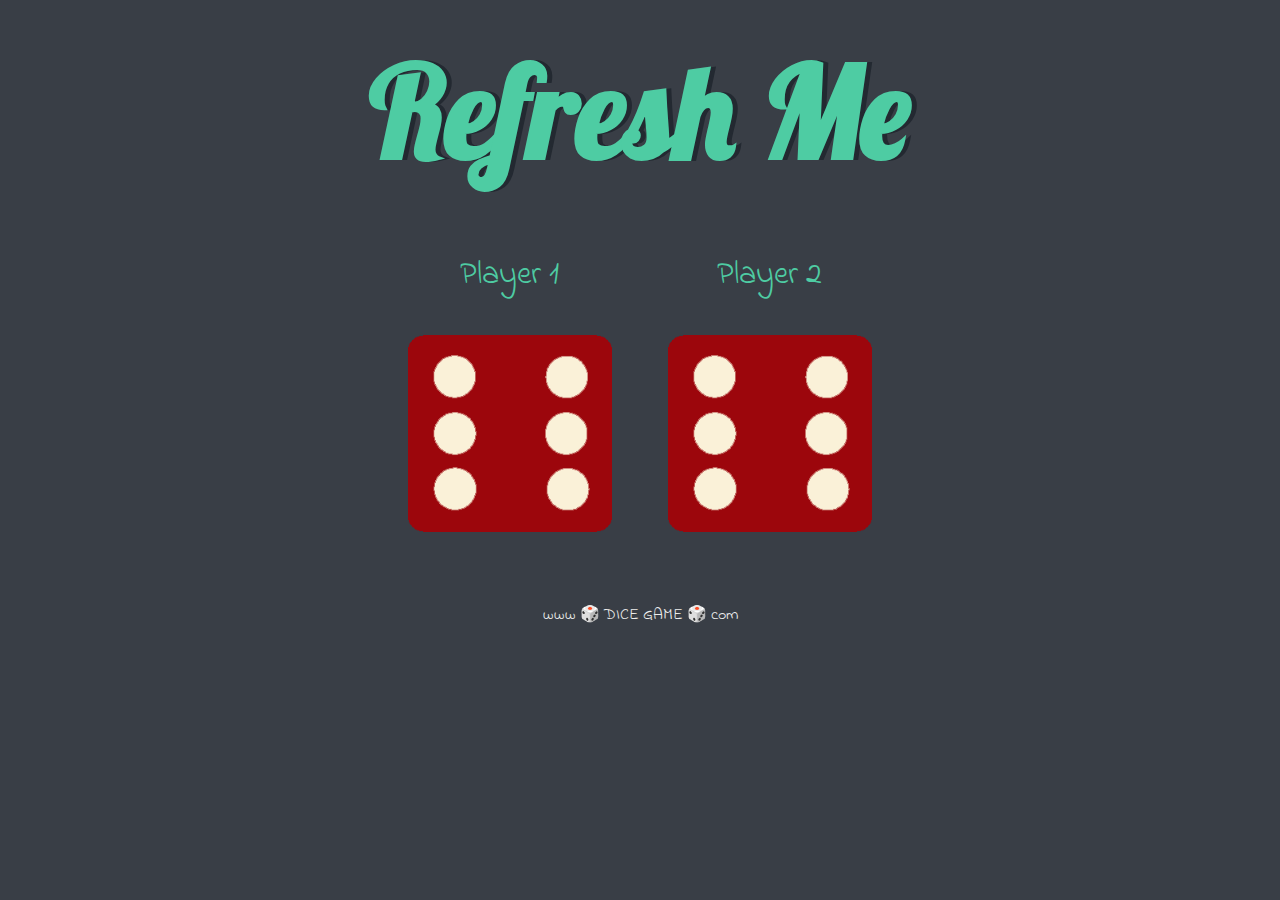
<file: index.html>
<!DOCTYPE html>
<html lang="en" dir="ltr">
  <head>
    <meta charset="utf-8" />
    <title>Dicee</title>
    <link rel="stylesheet" href="styles.css" />
    <link
      href="https://fonts.googleapis.com/css?family=Indie+Flower|Lobster"
      rel="stylesheet"
    />
    <meta name="google-site-verification" content="TLMbrowDFo8PWtXZwkxMoixEx2txkOa9jwzjiYTsVJg" />
  </head>
  <body>
    <div class="container">
      <h1>Refresh Me</h1>

      <div class="left-dice dice" onclick="
      playGame();
      ">
        <p>Player 1</p>
        <img class="img1" src="./images/dice6.png" />
      </div>

      <div class="right-dice dice">
        <p>Player 2</p>
        <img class="img2" src="./images/dice6.png" />
      </div>
    </div>

    <footer>www 🎲 DICE GAME 🎲 com</footer>
    <script src="index.js"></script>
  </body>
</html>
</file>
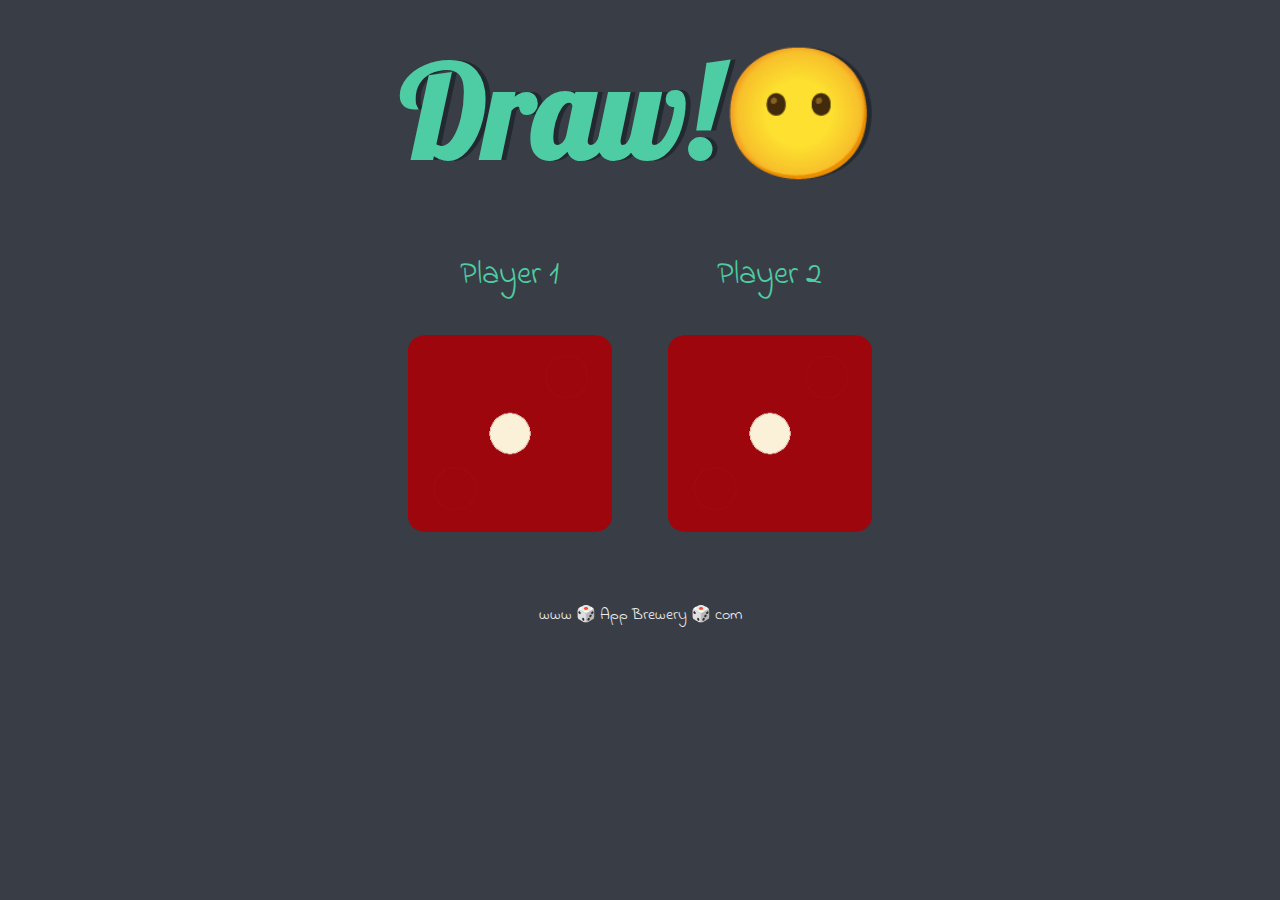
<file: dicee.html>
<!DOCTYPE html>
<html lang="en" dir="ltr">
  <head>
    <meta charset="utf-8" />
    <title>Dicee</title>
    <link rel="stylesheet" href="styles.css" />
    <link
      href="https://fonts.googleapis.com/css?family=Indie+Flower|Lobster"
      rel="stylesheet"
    />
  </head>
  <body>
    <div class="container">
      <h1>Refresh Me</h1>

      <div class="left-dice dice">
        <p>Player 1</p>
        <img class="img1" src="./images/dice6.png" />
      </div>

      <div class="right-dice dice">
        <p>Player 2</p>
        <img class="img2" src="./images/dice6.png" />
      </div>
    </div>

    <footer>www 🎲 App Brewery 🎲 com</footer>
    <script src="./Dice.js"></script>
  </body>
</html>
</file>
<file: styles.css>
.container {
  width: 70%;
  margin: auto;
  text-align: center;
}

.dice {
  text-align: center;
  display: inline-block;

}

body {
  background-color: #393E46;
}

h1 {
  margin: 30px;
  font-family: 'Lobster', cursive;
  text-shadow: 5px 0 #232931;
  font-size: 8rem;
  color: #4ECCA3;
}

p {
  font-size: 2rem;
  color: #4ECCA3;
  font-family: 'Indie Flower', cursive;
}

img {
  width: 80%;
}

.img1{
  cursor: pointer;
}
.img2{
  cursor: not-allowed;
}

footer {
  margin-top: 5%;
  color: #EEEEEE;
  text-align: center;
  font-family: 'Indie Flower', cursive;

}
</file>
